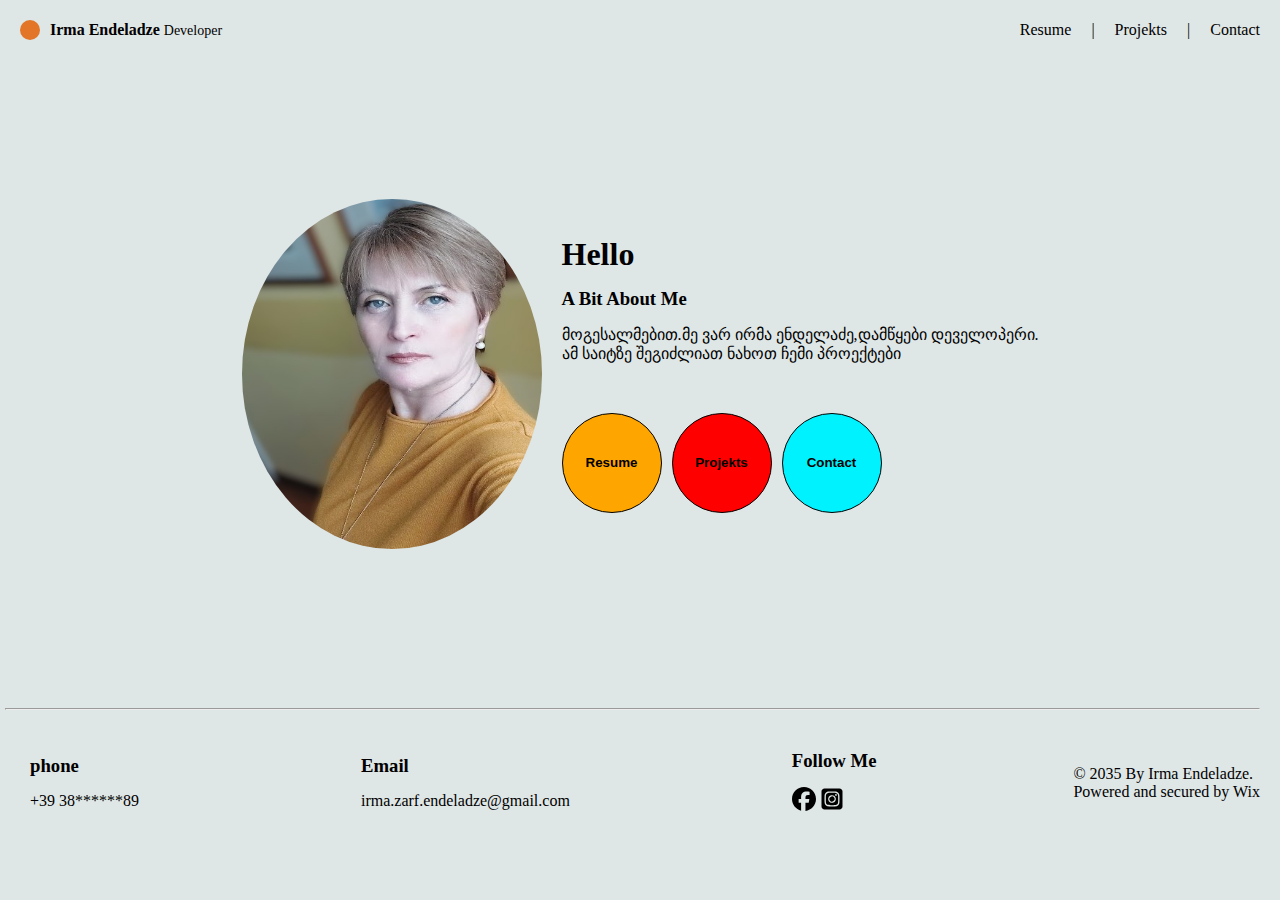
<file: index.html>
<!DOCTYPE html>
<html lang="en">
<head>
    <meta charset="UTF-8">
    <meta name="viewport" content="width=device-width, initial-scale=1.0">
    <link rel="stylesheet" href="style.css">
    <title>My portfolio</title>
 </head>
 <body>
   <header>
   <div class="logo">
 <div class="circle"></div>
 <a href="index.html">Irma Endeladze <span>Developer</span></a>
 </div> 
 <nav>
     <ul>
     <li ><a class="a2"href="Resume.html">Resume</a></li>|
      <li ><a class="a2"href="Projekts.html">Projekts</a></li>|  
      <li ><a class="a2"href="Contact.html">Contact</a></li>
 </nav>
   </header> 
   <main class="main">

   <img class="mainimg" src="MYXJ_20221225144107440_fast.jpg" alt="პროფილის ფოტო" class="profile-img">
   

   <div class="right-section">
    <h1>Hello</h1>
    <div class="about-me">
    <h3>A Bit About Me</h3>
   <p>მოგესალმებით.მე ვარ ირმა ენდელაძე,დამწყები დეველოპერი.
    <br> ამ საიტზე შეგიძლიათ ნახოთ ჩემი პროექტები</p>
   
   <div class="buttons">
   <button class="orange">Resume</button>
   <button class="red">Projekts</button>
   <button class="blue">Contact</button>
   
   </div>
 </main>
  
  <footer>
  <hr>
 <div class="phone">
  <h3>phone</h3>
 <a  class="a2" href="tel:+39 38******89">+39 38******89</a>
 </div>
 <div class="phone">
  <h3>Email</h3>
 <a class="a2"href="mailto irma.zarf.endeladze@gmail.com">irma.zarf.endeladze@gmail.com</a>
 </div>
 <div class="phone">
 <h3>Follow Me</h3>
  <svg xmlns="http://www.w3.org/2000/svg" viewBox="0 0 512 512"><!--!Font Awesome Free v7.1.0 by @fontawesome - https://fontawesome.com License - https://fontawesome.com/license/free Copyright 2025 Fonticons, Inc.--><path d="M512 256C512 114.6 397.4 0 256 0S0 114.6 0 256C0 376 82.7 476.8 194.2 504.5l0-170.3-52.8 0 0-78.2 52.8 0 0-33.7c0-87.1 39.4-127.5 125-127.5 16.2 0 44.2 3.2 55.7 6.4l0 70.8c-6-.6-16.5-1-29.6-1-42 0-58.2 15.9-58.2 57.2l0 27.8 83.6 0-14.4 78.2-69.3 0 0 175.9C413.8 494.8 512 386.9 512 256z"/></svg>
 <svg xmlns="http://www.w3.org/2000/svg" viewBox="0 0 448 512"><!--!Font Awesome Free v7.1.0 by @fontawesome - https://fontawesome.com License - https://fontawesome.com/license/free Copyright 2025 Fonticons, Inc.--><path d="M194.4 211.7a53.3 53.3 0 1 0 59.2 88.6 53.3 53.3 0 1 0 -59.2-88.6zm142.3-68.4c-5.2-5.2-11.5-9.3-18.4-12-18.1-7.1-57.6-6.8-83.1-6.5-4.1 0-7.9 .1-11.2 .1s-7.2 0-11.4-.1c-25.5-.3-64.8-.7-82.9 6.5-6.9 2.7-13.1 6.8-18.4 12s-9.3 11.5-12 18.4c-7.1 18.1-6.7 57.7-6.5 83.2 0 4.1 .1 7.9 .1 11.1s0 7-.1 11.1c-.2 25.5-.6 65.1 6.5 83.2 2.7 6.9 6.8 13.1 12 18.4s11.5 9.3 18.4 12c18.1 7.1 57.6 6.8 83.1 6.5 4.1 0 7.9-.1 11.2-.1s7.2 0 11.4 .1c25.5 .3 64.8 .7 82.9-6.5 6.9-2.7 13.1-6.8 18.4-12s9.3-11.5 12-18.4c7.2-18 6.8-57.4 6.5-83 0-4.2-.1-8.1-.1-11.4s0-7.1 .1-11.4c.3-25.5 .7-64.9-6.5-83-2.7-6.9-6.8-13.1-12-18.4l0 .2zm-67.1 44.5c18.1 12.1 30.6 30.9 34.9 52.2s-.2 43.5-12.3 61.6c-6 9-13.7 16.6-22.6 22.6s-19 10.1-29.6 12.2c-21.3 4.2-43.5-.2-61.6-12.3s-30.6-30.9-34.9-52.2 .2-43.5 12.2-61.6 30.9-30.6 52.2-34.9 43.5 .2 61.6 12.2l.1 0zm29.2-1.3c-3.1-2.1-5.6-5.1-7.1-8.6s-1.8-7.3-1.1-11.1 2.6-7.1 5.2-9.8 6.1-4.5 9.8-5.2 7.6-.4 11.1 1.1 6.5 3.9 8.6 7 3.2 6.8 3.2 10.6c0 2.5-.5 5-1.4 7.3s-2.4 4.4-4.1 6.2-3.9 3.2-6.2 4.2-4.8 1.5-7.3 1.5c-3.8 0-7.5-1.1-10.6-3.2l-.1 0zM448 96c0-35.3-28.7-64-64-64L64 32C28.7 32 0 60.7 0 96L0 416c0 35.3 28.7 64 64 64l320 0c35.3 0 64-28.7 64-64l0-320zM357 389c-18.7 18.7-41.4 24.6-67 25.9-26.4 1.5-105.6 1.5-132 0-25.6-1.3-48.3-7.2-67-25.9s-24.6-41.4-25.8-67c-1.5-26.4-1.5-105.6 0-132 1.3-25.6 7.1-48.3 25.8-67s41.5-24.6 67-25.8c26.4-1.5 105.6-1.5 132 0 25.6 1.3 48.3 7.1 67 25.8s24.6 41.4 25.8 67c1.5 26.3 1.5 105.4 0 131.9-1.3 25.6-7.1 48.3-25.8 67l0 .1z"/></svg>
</div>
 <div class="Copyright"> 
 © 2035 By Irma Endeladze.
 <br>
 Powered and secured by Wix
</div>
 </footer>
 </body>
 </html>
</file>
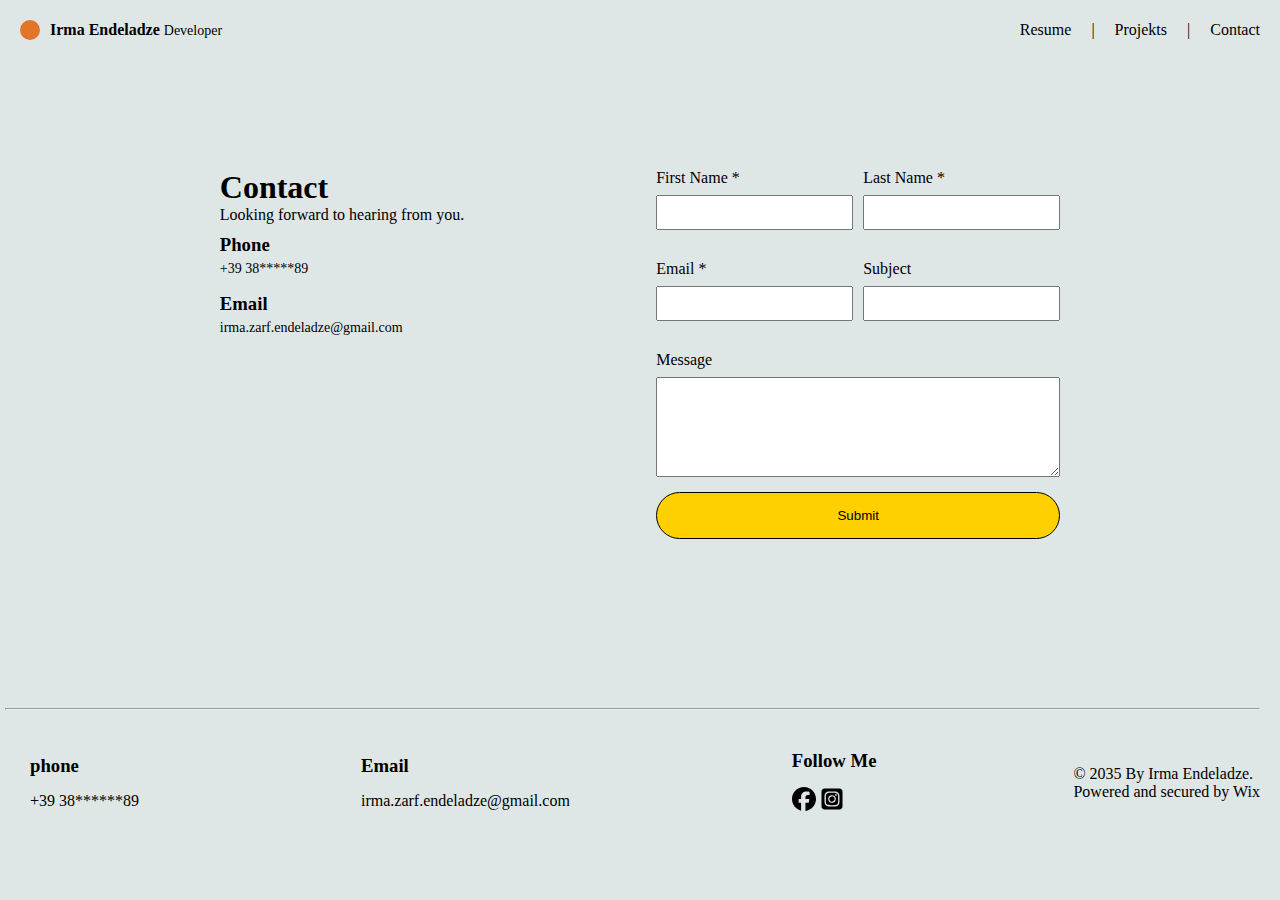
<file: Contact.html>
<!DOCTYPE html>
<html lang="en">
<head>
    <meta charset="UTF-8">
    <meta name="viewport" content="width=device-width, initial-scale=1.0">
    <link rel="stylesheet" href="style.css">
    <title>contact-info</title>
</head>
<body>
    <header>
   <div class="logo">
 <div class="circle"></div>
 <a href="index.html">Irma Endeladze <span>Developer</span></a>
 </div> 
 <nav>
     <ul>
     <li ><a class="a2"href="Resume.html">Resume</a></li>|
      <li ><a class="a2"href="Projekts.html">Projekts</a></li>|  
      <li ><a class="a2"href="Contact.html">Contact</a></li> 
    </ul>
 </nav>
   </header> 

   <main class="contact-main">
    <section class="contact-section">
  <div class="contact-info">
    <h1>Contact</h1>
   <p>Looking forward to hearing from you.</p>
   <h3>Phone <br><span>+39 38*****89</span></h3>
   <h3>Email <br> <span>irma.zarf.endeladze@gmail.com</span></h3>
   </div>

 <form class="contact-form">
  <div class="form-row">
 <div class="form-group">
 <label for="first name">First Name *</label>
 <input type="text" id="first name" name="first name" required />
 </div>

 <div class="form-group">
<label for="last name">Last Name *</label>
<input type="text" id="last name" name="last name" required />
</div>
</div>
<div class="form-row">
<div class="form-group">
<label for="email">Email *</label>
<input type="email" id="email" name="email" required />
</div>
<div class="form-group">
<label for="subject">Subject</label>
<input type="text" id="subject" name="subject" />
</div>
</div>

<div class="form-group">
<label for="message">Message</label>
<textarea id="message" name="message" ></textarea>
</div>

<button class="contactBtn" class="submit-btn">Submit</button>
</form>
</section>
</main>
 
<footer>
  <hr>
 <div class="phone">
  <h3>phone</h3>
 <a  class="a2" href="tel:+3938******89">+39 38******89</a>
 </div>
 <div class="phone">
  <h3>Email</h3>
 <a class="a2"href="mailto irma.zarf.endeladze@gmail.com">irma.zarf.endeladze@gmail.com</a>
 </div>
 <div class="phone">
 <h3>Follow Me</h3>
  <svg xmlns="http://www.w3.org/2000/svg" viewBox="0 0 512 512"><!--!Font Awesome Free v7.1.0 by @fontawesome - https://fontawesome.com License - https://fontawesome.com/license/free Copyright 2025 Fonticons, Inc.--><path d="M512 256C512 114.6 397.4 0 256 0S0 114.6 0 256C0 376 82.7 476.8 194.2 504.5l0-170.3-52.8 0 0-78.2 52.8 0 0-33.7c0-87.1 39.4-127.5 125-127.5 16.2 0 44.2 3.2 55.7 6.4l0 70.8c-6-.6-16.5-1-29.6-1-42 0-58.2 15.9-58.2 57.2l0 27.8 83.6 0-14.4 78.2-69.3 0 0 175.9C413.8 494.8 512 386.9 512 256z"/></svg>
 <svg xmlns="http://www.w3.org/2000/svg" viewBox="0 0 448 512"><!--!Font Awesome Free v7.1.0 by @fontawesome - https://fontawesome.com License - https://fontawesome.com/license/free Copyright 2025 Fonticons, Inc.--><path d="M194.4 211.7a53.3 53.3 0 1 0 59.2 88.6 53.3 53.3 0 1 0 -59.2-88.6zm142.3-68.4c-5.2-5.2-11.5-9.3-18.4-12-18.1-7.1-57.6-6.8-83.1-6.5-4.1 0-7.9 .1-11.2 .1s-7.2 0-11.4-.1c-25.5-.3-64.8-.7-82.9 6.5-6.9 2.7-13.1 6.8-18.4 12s-9.3 11.5-12 18.4c-7.1 18.1-6.7 57.7-6.5 83.2 0 4.1 .1 7.9 .1 11.1s0 7-.1 11.1c-.2 25.5-.6 65.1 6.5 83.2 2.7 6.9 6.8 13.1 12 18.4s11.5 9.3 18.4 12c18.1 7.1 57.6 6.8 83.1 6.5 4.1 0 7.9-.1 11.2-.1s7.2 0 11.4 .1c25.5 .3 64.8 .7 82.9-6.5 6.9-2.7 13.1-6.8 18.4-12s9.3-11.5 12-18.4c7.2-18 6.8-57.4 6.5-83 0-4.2-.1-8.1-.1-11.4s0-7.1 .1-11.4c.3-25.5 .7-64.9-6.5-83-2.7-6.9-6.8-13.1-12-18.4l0 .2zm-67.1 44.5c18.1 12.1 30.6 30.9 34.9 52.2s-.2 43.5-12.3 61.6c-6 9-13.7 16.6-22.6 22.6s-19 10.1-29.6 12.2c-21.3 4.2-43.5-.2-61.6-12.3s-30.6-30.9-34.9-52.2 .2-43.5 12.2-61.6 30.9-30.6 52.2-34.9 43.5 .2 61.6 12.2l.1 0zm29.2-1.3c-3.1-2.1-5.6-5.1-7.1-8.6s-1.8-7.3-1.1-11.1 2.6-7.1 5.2-9.8 6.1-4.5 9.8-5.2 7.6-.4 11.1 1.1 6.5 3.9 8.6 7 3.2 6.8 3.2 10.6c0 2.5-.5 5-1.4 7.3s-2.4 4.4-4.1 6.2-3.9 3.2-6.2 4.2-4.8 1.5-7.3 1.5c-3.8 0-7.5-1.1-10.6-3.2l-.1 0zM448 96c0-35.3-28.7-64-64-64L64 32C28.7 32 0 60.7 0 96L0 416c0 35.3 28.7 64 64 64l320 0c35.3 0 64-28.7 64-64l0-320zM357 389c-18.7 18.7-41.4 24.6-67 25.9-26.4 1.5-105.6 1.5-132 0-25.6-1.3-48.3-7.2-67-25.9s-24.6-41.4-25.8-67c-1.5-26.4-1.5-105.6 0-132 1.3-25.6 7.1-48.3 25.8-67s41.5-24.6 67-25.8c26.4-1.5 105.6-1.5 132 0 25.6 1.3 48.3 7.1 67 25.8s24.6 41.4 25.8 67c1.5 26.3 1.5 105.4 0 131.9-1.3 25.6-7.1 48.3-25.8 67l0 .1z"/></svg>
 </div>
 <div class="Copyright"> 
 © 2035 By Irma Endeladze.
 <br>
 Powered and secured by Wix
</div>
 </footer>

</body>
</html>
</file>
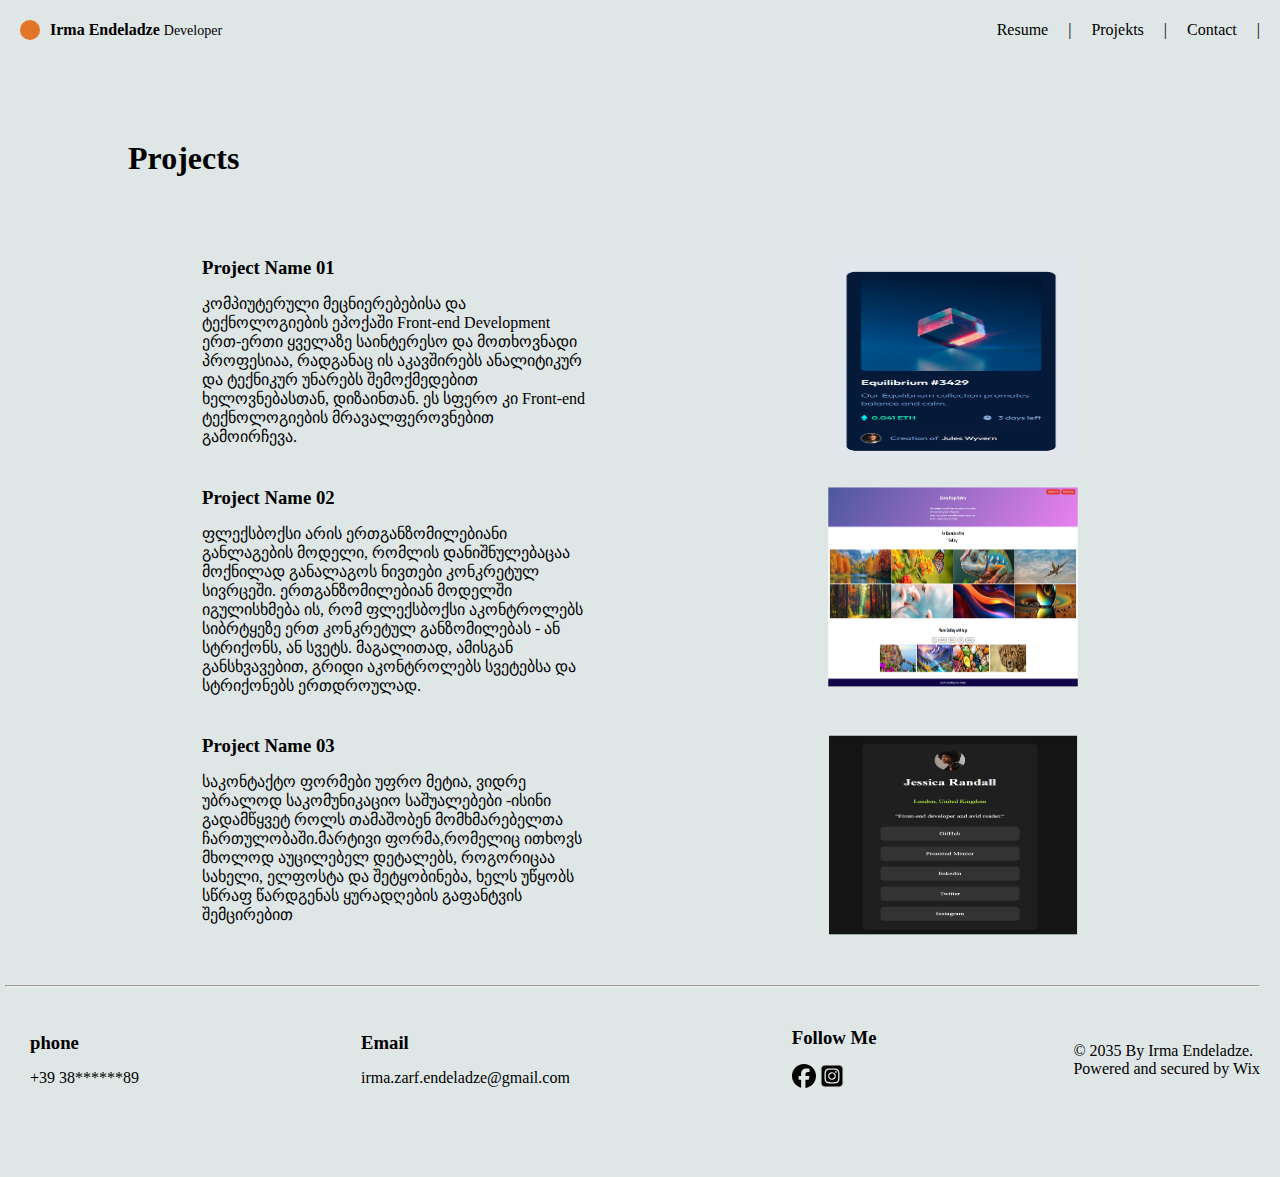
<file: Projekts.html>
<!DOCTYPE html>
<html lang="en">
<head>
    <meta charset="UTF-8">
    <meta name="viewport" content="width=device-width, initial-scale=1.0">
    <link rel="stylesheet" href="style.css">
    <title>Projekts</title>
</head>
<body>
    <header>
   <div class="logo">
 <div class="circle"></div>
 <a href="index.html">Irma Endeladze <span>Developer</span></a>
 </div> 
 <nav>
     <ul>
     <li ><a class="a2"href="Resume.html">Resume</a></li>|
      <li ><a class="a2"href="Projekts.html">Projekts</a></li>|  
      <li ><a class="a2"href="Contact.html">Contact</a></li>| 
    </ul>
 </nav>
   </header> 
   <main class="project-main">
      <h1 class="projectH1">Projects</h1>
      <div class="flex">
        <div class="Projects">
          <h3>Project Name 01</h3>
          <p>
            კომპიუტერული მეცნიერებებისა და ტექნოლოგიების ეპოქაში Front-end
            Development ერთ-ერთი ყველაზე საინტერესო და მოთხოვნადი პროფესიაა,
            რადგანაც ის აკავშირებს ანალიტიკურ და ტექნიკურ უნარებს შემოქმედებით
            ხელოვნებასთან, დიზაინთან. ეს სფერო კი Front-end ტექნოლოგიების
            მრავალფეროვნებით გამოირჩევა.
          </p>
        </div>
        <img class="project-img" src="Screenshot 2025-11-03 232340.png" alt="" />
      </div>

      <div class="flex">
        <div class="Projects">
          <h3>Project Name 02</h3>
          <p>
            ფლექსბოქსი არის ერთგანზომილებიანი განლაგების მოდელი, რომლის
            დანიშნულებაცაა მოქნილად განალაგოს ნივთები კონკრეტულ სივრცეში.
            ერთგანზომილებიან მოდელში იგულისხმება ის, რომ ფლექსბოქსი აკონტროლებს
            სიბრტყეზე ერთ კონკრეტულ განზომილებას - ან სტრიქონს, ან სვეტს.
            მაგალითად, ამისგან განსხვავებით, გრიდი აკონტროლებს სვეტებსა და
            სტრიქონებს ერთდროულად.
          </p>
        </div>
        <img class="project-img"src="Screenshot 2025-10-30 113815.png"alt=""/>
      </div>

      <div class="flex">
        <div class="Projects">
          <h3>Project Name 03</h3>
          <p>
            საკონტაქტო ფორმები უფრო მეტია, ვიდრე უბრალოდ საკომუნიკაციო
            საშუალებები -ისინი გადამწყვეტ როლს თამაშობენ მომხმარებელთა ჩართულობაში.მარტივი
            ფორმა,რომელიც ითხოვს მხოლოდ აუცილებელ დეტალებს, როგორიცაა სახელი, ელფოსტა
            და შეტყობინება, ხელს უწყობს სწრაფ წარდგენას ყურადღების გაფანტვის
            შემცირებით </p>
        </div>
        <img class="project-img" src="Screenshot 2025-11-03 231517.png" alt="">
      </div>
    </main>

 <footer>
  <hr>
 <div class="phone">
  <h3>phone</h3>
 <a  class="a2" href="tel:+39 38******89">+39 38******89</a>
 </div>
 <div class="phone">
  <h3>Email</h3>
 <a class="a2"href="mailto irma.zarf.endeladze@gmail.com">irma.zarf.endeladze@gmail.com</a>
 </div>
 <div class="phone">
 <h3>Follow Me</h3>
  <svg xmlns="http://www.w3.org/2000/svg" viewBox="0 0 512 512"><!--!Font Awesome Free v7.1.0 by @fontawesome - https://fontawesome.com License - https://fontawesome.com/license/free Copyright 2025 Fonticons, Inc.--><path d="M512 256C512 114.6 397.4 0 256 0S0 114.6 0 256C0 376 82.7 476.8 194.2 504.5l0-170.3-52.8 0 0-78.2 52.8 0 0-33.7c0-87.1 39.4-127.5 125-127.5 16.2 0 44.2 3.2 55.7 6.4l0 70.8c-6-.6-16.5-1-29.6-1-42 0-58.2 15.9-58.2 57.2l0 27.8 83.6 0-14.4 78.2-69.3 0 0 175.9C413.8 494.8 512 386.9 512 256z"/></svg>
 <svg xmlns="http://www.w3.org/2000/svg" viewBox="0 0 448 512"><!--!Font Awesome Free v7.1.0 by @fontawesome - https://fontawesome.com License - https://fontawesome.com/license/free Copyright 2025 Fonticons, Inc.--><path d="M194.4 211.7a53.3 53.3 0 1 0 59.2 88.6 53.3 53.3 0 1 0 -59.2-88.6zm142.3-68.4c-5.2-5.2-11.5-9.3-18.4-12-18.1-7.1-57.6-6.8-83.1-6.5-4.1 0-7.9 .1-11.2 .1s-7.2 0-11.4-.1c-25.5-.3-64.8-.7-82.9 6.5-6.9 2.7-13.1 6.8-18.4 12s-9.3 11.5-12 18.4c-7.1 18.1-6.7 57.7-6.5 83.2 0 4.1 .1 7.9 .1 11.1s0 7-.1 11.1c-.2 25.5-.6 65.1 6.5 83.2 2.7 6.9 6.8 13.1 12 18.4s11.5 9.3 18.4 12c18.1 7.1 57.6 6.8 83.1 6.5 4.1 0 7.9-.1 11.2-.1s7.2 0 11.4 .1c25.5 .3 64.8 .7 82.9-6.5 6.9-2.7 13.1-6.8 18.4-12s9.3-11.5 12-18.4c7.2-18 6.8-57.4 6.5-83 0-4.2-.1-8.1-.1-11.4s0-7.1 .1-11.4c.3-25.5 .7-64.9-6.5-83-2.7-6.9-6.8-13.1-12-18.4l0 .2zm-67.1 44.5c18.1 12.1 30.6 30.9 34.9 52.2s-.2 43.5-12.3 61.6c-6 9-13.7 16.6-22.6 22.6s-19 10.1-29.6 12.2c-21.3 4.2-43.5-.2-61.6-12.3s-30.6-30.9-34.9-52.2 .2-43.5 12.2-61.6 30.9-30.6 52.2-34.9 43.5 .2 61.6 12.2l.1 0zm29.2-1.3c-3.1-2.1-5.6-5.1-7.1-8.6s-1.8-7.3-1.1-11.1 2.6-7.1 5.2-9.8 6.1-4.5 9.8-5.2 7.6-.4 11.1 1.1 6.5 3.9 8.6 7 3.2 6.8 3.2 10.6c0 2.5-.5 5-1.4 7.3s-2.4 4.4-4.1 6.2-3.9 3.2-6.2 4.2-4.8 1.5-7.3 1.5c-3.8 0-7.5-1.1-10.6-3.2l-.1 0zM448 96c0-35.3-28.7-64-64-64L64 32C28.7 32 0 60.7 0 96L0 416c0 35.3 28.7 64 64 64l320 0c35.3 0 64-28.7 64-64l0-320zM357 389c-18.7 18.7-41.4 24.6-67 25.9-26.4 1.5-105.6 1.5-132 0-25.6-1.3-48.3-7.2-67-25.9s-24.6-41.4-25.8-67c-1.5-26.4-1.5-105.6 0-132 1.3-25.6 7.1-48.3 25.8-67s41.5-24.6 67-25.8c26.4-1.5 105.6-1.5 132 0 25.6 1.3 48.3 7.1 67 25.8s24.6 41.4 25.8 67c1.5 26.3 1.5 105.4 0 131.9-1.3 25.6-7.1 48.3-25.8 67l0 .1z"/></svg>
</div>
 <div class="Copyright"> 
 © 2035 By Irma Endeladze.
 <br>
 Powered and secured by Wix
</div>
 </footer>
</body>
</html>
</file>
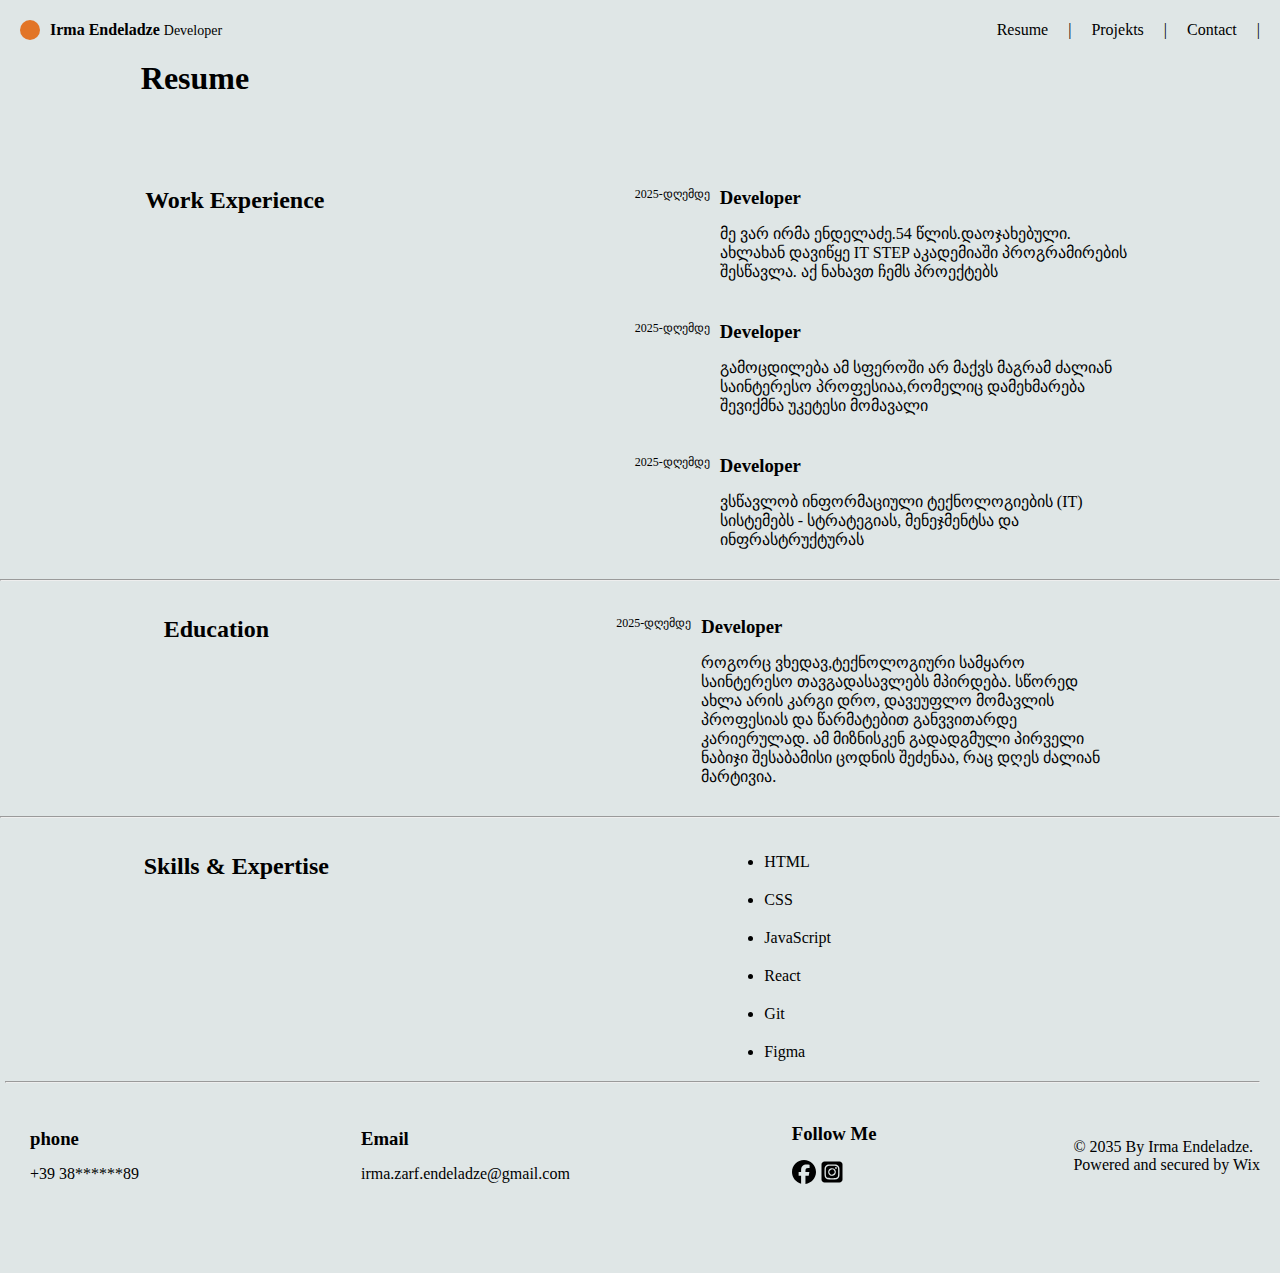
<file: Resume.html>
<!DOCTYPE html>
<html lang="en">
<head>
<meta charset="UTF-8">
<meta name="viewport" content="width=device-width, initial-scale=1.0">
<link rel="stylesheet" href="style.css">
<title>Resume</title>
</head>
<body>
<header>
<div class="logo">
<div class="circle"></div>
<a href="index.html">Irma Endeladze <span>Developer</span></a>
 </div>
 <nav>
 <ul>
 <li ><a class="a2"href="Resume.html">Resume</a></li>|
 <li ><a class="a2"href="Projekts.html">Projekts</a></li>|
 <li ><a class="a2"href="Contact.html">Contact</a></li>|
 </ul>
 </nav>
 </header>
  <main class="resume-main">
 <h1 class="h1-resume">Resume</h1>
      <section>
        <h2>Work Experience</h2>
        <div class="column">
        <section>
        <div class="exper-texts">
          <p class="date">2025-დღემდე</p>
          <div class="exper-text">
            <h3>Developer</h3>
     <p>მე ვარ ირმა ენდელაძე.54 წლის.დაოჯახებული. ახლახან დავიწყე IT STEP აკადემიაში პროგრამირების შესწავლა.
      აქ ნახავთ ჩემს პროექტებს</p>
     </section>
      <section>
       <div class="exper-texts">
    <p class="date">2025-დღემდე</p>
          <div class="exper-text">
            <h3>Developer</h3>
 <p>გამოცდილება ამ სფეროში არ მაქვს მაგრამ ძალიან საინტერესო პროფესიაა,რომელიც დამეხმარება შევიქმნა უკეტესი მომავალი </p>
 </div>
 </section>
 
 <section>
  <div class="exper-texts">
 <p class="date">2025-დღემდე</p>
          <div class="exper-text">
            <h3>Developer</h3>
      <div class="exper-text">
<p>ვსწავლობ ინფორმაციული ტექნოლოგიების (IT) სისტემებს - სტრატეგიას, მენეჯმენტსა და ინფრასტრუქტურას</p>
</div>

</section>
</div>
      </div>
        </div>
      </section>
     <hr>
     
  <section>
        <h2>Education</h2>
        <div class="exper-texts">
          <p class="date">2025-დღემდე</p>
          <div class="exper-text">
            <h3>Developer</h3>
 <p>როგორც ვხედავ,ტექნოლოგიური სამყარო საინტერესო თავგადასავლებს მპირდება.
 სწორედ ახლა არის კარგი დრო, დავეუფლო მომავლის პროფესიას და წარმატებით განვვითარდე კარიერულად.
 ამ მიზნისკენ გადადგმული პირველი ნაბიჯი შესაბამისი ცოდნის შეძენაა, რაც დღეს ძალიან მარტივია.</p>
 </section>
 
<hr>
<section class="last-section">
        <h2>Skills & Expertise</h2>
        <ul class="resume-ul">
          <li>HTML</li>
          <li>CSS</li>
          <li>JavaScript</li>
          <li>React</li>
          <li>Git</li>
          <li>Figma</li>
        </ul>
      </section>
 </main>
 
  <footer>
<hr>
<div class="phone">
<h3>phone</h3>
<a class="a2" href="tel:+39 38******89">+39 38******89</a>
</div>
<div class="phone">
<h3>Email</h3>
<a class="a2"href="mailto irma.zarf.endeladze@gmail.com">irma.zarf.endeladze@gmail.com</a>
</div>
<div class="phone">
<h3>Follow Me</h3>
<svg xmlns="http://www.w3.org/2000/svg" viewBox="0 0 512 512"><!--!Font Awesome Free v7.1.0 by @fontawesome - https://fontawesome.com License - https://fontawesome.com/license/free Copyright 2025 Fonticons, Inc.--><path d="M512 256C512 114.6 397.4 0 256 0S0 114.6 0 256C0 376 82.7 476.8 194.2 504.5l0-170.3-52.8 0 0-78.2 52.8 0 0-33.7c0-87.1 39.4-127.5 125-127.5 16.2 0 44.2 3.2 55.7 6.4l0 70.8c-6-.6-16.5-1-29.6-1-42 0-58.2 15.9-58.2 57.2l0 27.8 83.6 0-14.4 78.2-69.3 0 0 175.9C413.8 494.8 512 386.9 512 256z"/></svg>
<svg xmlns="http://www.w3.org/2000/svg" viewBox="0 0 448 512"><!--!Font Awesome Free v7.1.0 by @fontawesome - https://fontawesome.com License - https://fontawesome.com/license/free Copyright 2025 Fonticons, Inc.--><path d="M194.4 211.7a53.3 53.3 0 1 0 59.2 88.6 53.3 53.3 0 1 0 -59.2-88.6zm142.3-68.4c-5.2-5.2-11.5-9.3-18.4-12-18.1-7.1-57.6-6.8-83.1-6.5-4.1 0-7.9 .1-11.2 .1s-7.2 0-11.4-.1c-25.5-.3-64.8-.7-82.9 6.5-6.9 2.7-13.1 6.8-18.4 12s-9.3 11.5-12 18.4c-7.1 18.1-6.7 57.7-6.5 83.2 0 4.1 .1 7.9 .1 11.1s0 7-.1 11.1c-.2 25.5-.6 65.1 6.5 83.2 2.7 6.9 6.8 13.1 12 18.4s11.5 9.3 18.4 12c18.1 7.1 57.6 6.8 83.1 6.5 4.1 0 7.9-.1 11.2-.1s7.2 0 11.4 .1c25.5 .3 64.8 .7 82.9-6.5 6.9-2.7 13.1-6.8 18.4-12s9.3-11.5 12-18.4c7.2-18 6.8-57.4 6.5-83 0-4.2-.1-8.1-.1-11.4s0-7.1 .1-11.4c.3-25.5 .7-64.9-6.5-83-2.7-6.9-6.8-13.1-12-18.4l0 .2zm-67.1 44.5c18.1 12.1 30.6 30.9 34.9 52.2s-.2 43.5-12.3 61.6c-6 9-13.7 16.6-22.6 22.6s-19 10.1-29.6 12.2c-21.3 4.2-43.5-.2-61.6-12.3s-30.6-30.9-34.9-52.2 .2-43.5 12.2-61.6 30.9-30.6 52.2-34.9 43.5 .2 61.6 12.2l.1 0zm29.2-1.3c-3.1-2.1-5.6-5.1-7.1-8.6s-1.8-7.3-1.1-11.1 2.6-7.1 5.2-9.8 6.1-4.5 9.8-5.2 7.6-.4 11.1 1.1 6.5 3.9 8.6 7 3.2 6.8 3.2 10.6c0 2.5-.5 5-1.4 7.3s-2.4 4.4-4.1 6.2-3.9 3.2-6.2 4.2-4.8 1.5-7.3 1.5c-3.8 0-7.5-1.1-10.6-3.2l-.1 0zM448 96c0-35.3-28.7-64-64-64L64 32C28.7 32 0 60.7 0 96L0 416c0 35.3 28.7 64 64 64l320 0c35.3 0 64-28.7 64-64l0-320zM357 389c-18.7 18.7-41.4 24.6-67 25.9-26.4 1.5-105.6 1.5-132 0-25.6-1.3-48.3-7.2-67-25.9s-24.6-41.4-25.8-67c-1.5-26.4-1.5-105.6 0-132 1.3-25.6 7.1-48.3 25.8-67s41.5-24.6 67-25.8c26.4-1.5 105.6-1.5 132 0 25.6 1.3 48.3 7.1 67 25.8s24.6 41.4 25.8 67c1.5 26.3 1.5 105.4 0 131.9-1.3 25.6-7.1 48.3-25.8 67l0 .1z"/></svg>
</div>
<div class="Copyright">
© 2035 By Irma Endeladze.
<br>
Powered and secured by Wix
</div>
</footer>
</body>
</html>
</main>
</file>
<file: style.css>
* {
margin: 0;
padding: 0;
box-sizing: border-box;
}
body {
display: flex;
flex-direction: column;
min-height: 100vh;
justify-content: space-between;
background-color: rgb(223, 230, 230);
}

header,
footer {
display: flex;
justify-content: space-between;
align-items: center;
padding: 20px;
}

.logo {
display: flex;
align-items: center;
gap: 10px;
}
.circle {
width: 20px;
height: 20px;
border-radius: 50%;
background-color: rgb(226, 117, 39);
}
a {
text-decoration: none;
color: black;
font-weight: bold;
}
span {
font-weight: normal;
font-size: 14px;
}
ul {
list-style: none;
display: flex;
gap: 20px;
}
.a2 {
font-weight: normal;
}
svg {
width: 24px;
height: 24px;
}
footer {
flex-wrap: wrap;
padding-left: 5px;
padding-bottom: 60px;
}
.phone {
margin-right: 60px;
padding: 25px;

}

hr {
width: 100%;
max-width: 100%;
margin-bottom: 15px;
}

.main {
display: flex;
gap: 20px;
justify-content: center;
align-items: center;

}
.mainimg {
width: 300px;
height: 350px;
border-radius: 50%;
}
.right-section {
display: flex;
flex-direction: column;
gap: 15px;
}

h3{
margin-bottom: 15px;
}

.orange,.red,.blue {
width: 100px;
height: 100px;
border-radius: 50%;
border: none;
border: 1px solid black;
font-weight: bold;
}

.buttons {
display: flex;
gap: 10px;
margin-top: 50px;
}

.orange:hover, .red:hover, .blue:hover {
background-color: transparent;
cursor: pointer;
}

.orange {
background-color: orange;
}
.red {
background-color: red;
}
.blue {
background-color: rgb(0, 242, 255);
}

.flex {
display: flex;
gap: 40px;
margin-bottom: 30px;
justify-content: center;
justify-content: space-evenly;
}

.project-main {
 display: flex;
 justify-content: center;
 flex-direction: column;
}
 
.project-img {
width: 250px;
height: 200px;

}

.Projects {
width: 30%;
}

.projectH1 {
text-align: left;
margin: 80px;
margin-left: 10%;
}

.form-row {
display: flex;
gap: 10px;
margin-bottom: 15px;
}
.form-group {
display: flex;
flex-direction: column;
margin-bottom: 15px;
}

.contact-section {
display: flex;
justify-content: center;
gap: 15%;
margin-top: 80px;
margin-bottom: 120px;

}

p {
margin-bottom: 10px;
}

input,
textarea {
margin-top: 8px;
padding: 8px;
}
textarea {
resize: vertical;
min-height: 100px;
}

.contactBtn { 
width: 100%;
border: 1px solid black;
background-color: #ffd000;
padding: 15px 25px;
border-radius: 30px;
}
 .contactBtn:hover {
 background-color: transparent;
 }

p {
  margin-bottom: 10px;
}
 
input,
textarea {
  margin-top: 8px;
  padding: 8px;
}
textarea {
  resize: vertical;
  min-height: 100px;
}
 
.contactBtn {
  width: 100%;
  border: 1px solid black;
  background-color: #ffd000;
  padding: 15px 25px;
  border-radius: 30px;
}
.contactBtn:hover {
  background-color: transparent;
}

section {
  display: flex;
  justify-content: space-around;
  gap: 20px;
}
.exper-texts {
  max-width: 500px;
}
 
.resume-main {
  display: flex;
  flex-direction: column;
  gap: 20px;
}
 
.h1-resume {
  margin-left: 11%;
  margin-bottom: 70px;
}
 
.exper-texts {
  display: flex;
  gap: 10px;
}
 
.date {
  font-size: 12px;
  text-wrap: nowrap;
}
 
 .resume-ul {
  min-width: 500px;
  padding-left: 10%;
  flex-direction: column;
  list-style: disc;
}
.column {
  display: flex;
  flex-direction: column;
  gap: 30px;
}
 
@media screen and (max-width: 800px) {
  .main {
    flex-direction: column;
    align-items: center;
  }

  .buttons {
    justify-content: center;
  }
  .right-section {
    align-items: center;
    text-align: center;
  }

  .about-me {
    text-align: center;
  }
  section {
    flex-direction: column;
    align-items: center;
    padding: 20px;
  }
  .resume-ul {
    align-items: center;
  }

  .flex {
    flex-direction: column;
    align-items: center;
  }
  .Projects {
    width: 80%;
  }
}

@media screen and (max-width: 480px) {
  .mainimg {
    width: 200px;
    height: 250px;
  }

  .buttons {
    flex-wrap: wrap;
  }
  header ul {
    font-size: 10px;
  }
  .circle {
    width: 12px;
    height: 12px;
  }
  a,
  span {
    font-size: 10px;
  }
  .Copyright {
    padding: 20px;
  }
  .exper-texts {
    margin-left: 20px;
  }
  .form-row {
    flex-direction: column;
  }
  .contact-info {
    text-align: center;
  }
}
</file>
